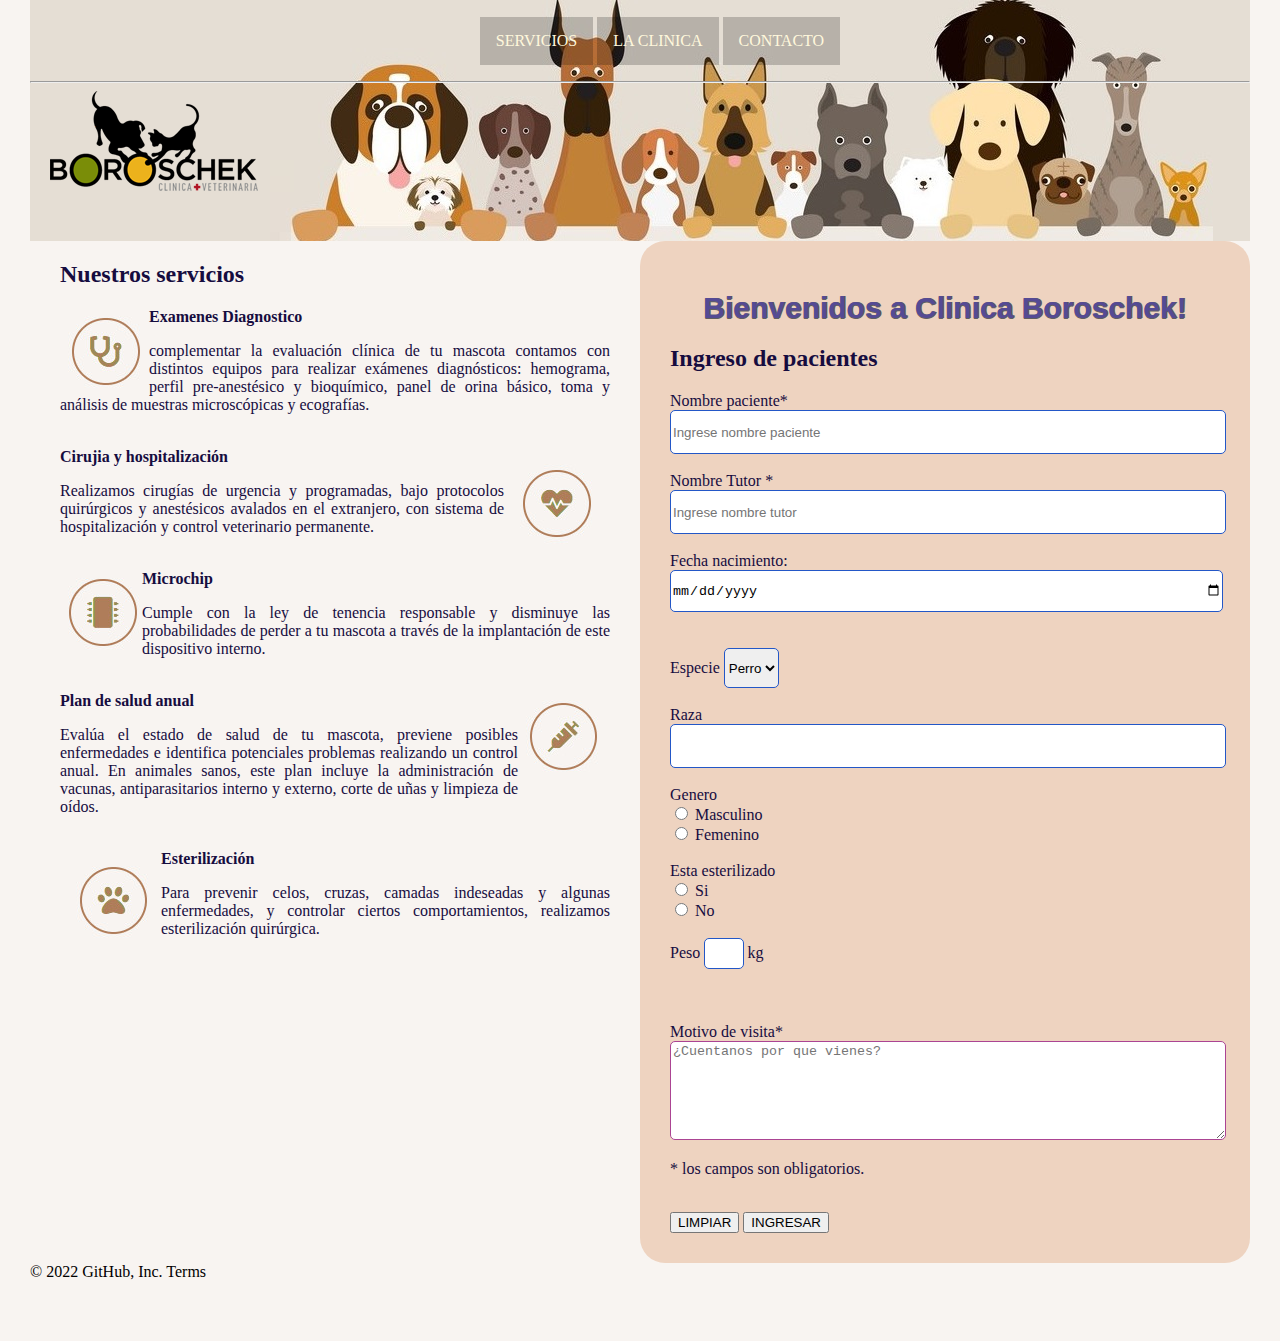
<file: index.html>
<!DOCTYPE html>
<html lang="es">
    <head>

       <meta charset= "utf-8">
       <link rel="stylesheet" href="style.css">

    
      
      <header class="main-header">
            <!--aqui esta la barra de navegacion-->
         <nav>
             <ul class="ulclass">
                 <li><a href="index.html">SERVICIOS</a></li>
                 <li><a href="about.html">LA CLINICA</a></li>
                 <li><a href="contacto.html">CONTACTO</a></li>
             </ul>
         </nav>
        
        <hr>
        
        <img id="logo" src="images/logo.png">
        
       </header>
    </head> 
         
           <title>Veterinaria Boroschek</title>

         
     <body>
        <link rel="stylesheet" href="estilo.css">

          

            <div class="columna4">
              
              <div class="servicios">


                <h2>Nuestros servicios</h2>

                <div>

                   <strong>  Examenes Diagnostico</strong>

                     <div class="tag1">
                     <img src="images/tag1.jpg" >
                     </div> 
                
                     <p>complementar la evaluación clínica de tu
                       mascota contamos con distintos equipos para realizar exámenes diagnósticos: 
                       hemograma, perfil pre-anestésico y bioquímico, panel de orina básico, toma y
                        análisis de muestras microscópicas y ecografías.</p> 

                </div>
                      <br>
                <div>

                   <strong> Cirujia y hospitalización</strong> 
             
                   <img src="images/tag2.jpg" >
                   <p> Realizamos cirugías de urgencia y programadas,
                    bajo protocolos quirúrgicos y  anestésicos avalados en el extranjero,
                    con sistema de hospitalización y control veterinario permanente. </p>
              
                </div>

                       <br>

                <div>

                   <strong> Microchip</strong> 

                   <div class="tag3">
                   <img src="images/tag3.jpg" >
                   </div>

                  <p>Cumple con la ley de tenencia responsable
                     y disminuye las probabilidades de perder a tu mascota a través
                     de la implantación de este dispositivo interno.</p>

                </div>

                    <br>

                <div>
                     <strong> Plan de salud anual</strong>
                     <img src="images/tag4.jpg" >
                      <p>Evalúa el estado de salud de tu mascota,
                       previene posibles enfermedades e identifica potenciales problemas
                       realizando un control anual. En animales sanos, este plan incluye
                       la administración de vacunas, antiparasitarios interno y externo,
                       corte de uñas y limpieza de oídos.</p>

                </div>

                       <br>

                 <div>
                        <strong> Esterilización</strong>

                        <div class="tag3"> 
                        <img src="images/tag5.jpg" >
                        </div> 

                        <p>Para prevenir celos, cruzas, camadas
                          indeseadas y algunas enfermedades, y controlar ciertos comportamientos,
                         realizamos esterilización quirúrgica.</p>
                 </div>

                          <br>

            
              </div>

            </div>


            <div class="columna5">
              <div class="formulario">
            

                    <strong> <h1>Bienvenidos a Clinica Boroschek!</h1></strong>

                      <h2>  Ingreso de pacientes</h2>
  
                    <form action="" method="get">

                      <div>
                        <div class="stiloform">
                          <label for= "nombre"> Nombre paciente<span class="obligatorio">*</span> </label>
                          <input type="text" name="nombre" required="obligatorio"id="nombrepaciente" placeholder="Ingrese nombre paciente" required/>
                           
                          <br> <br>
           
                            <label for= "nombre"> Nombre Tutor <span class="obligatorio">*</span></label>
                            <input type="text" name="nombre"required="obligatorio" id="nombretutor" placeholder="Ingrese nombre tutor" required/>
              
                          <br> <br>

                             <label for="fechanac">Fecha nacimiento:</label>
                             <input type="date" id="fechanac" name="fechanac"
                             value=""
                              min="2000-01-01" max="2022-02-03">

                        </div>


                             <br><br>

                      </div>

                         
                       <div>
                              <label for="especie">Especie</label>
                              <select name="Especie" id="especie">
                              <option value="Perro">Perro</option>
                              <option value="Gato" >Gato</option>
                              <option value="Otro">Otro</option>
                              </select>

                      </div>

                               <br>

                          Raza 

                       <div>
                              <label for="raza"></label>
                              <input type="text" name="raza" id="raza"> 
                       </div>
                                <br>

                          Genero 
                                <br>
                       <div>
                              <label for="genero"></label>
                              <input type="radio" name="genero" value="masculino" > Masculino
                                <br>
                              <input type="radio" name="genero" value="femenino"> Femenino
                      </div>
      
                                <br>
                           Esta esterilizado
                                <br>

                      <div>
                              <label for="esterilizado"></label>
                              <input type="radio" name="esterilizado"   value="si"/> Si
                                 <br>
         
                               <input type="radio" name="esterilizado"   value="no"/> No
                      </div>
                                 <br>
                            
                      <div>
                            
                            <label for= "peso">  Peso </label>
                            <input type="number" name="peso" id="peso" value="peso"/> kg
                            </div>
                                 <br>

                              
                                 <br><br>
                       <div>
                              <label for="mensaje">Motivo de visita</label><span class="obligatorio">*</span>
                              <textarea name="textarea" rows="" cols="" required="obligatorio" id="textarea"placeholder="¿Cuentanos por que vienes?"></textarea>
                       </div>

                              <p class="aviso">
                              <span class="obligatorio"> * </span>los campos son obligatorios.
                               </p> 

           
                                <br>
                              <button type="reset">LIMPIAR</button>

                              <button type="submit">INGRESAR</button>

                    </form>
                    
              </div>
        </div>
         
        
     </body>


     

</html>
© 2022 GitHub, Inc.
Terms
</file>
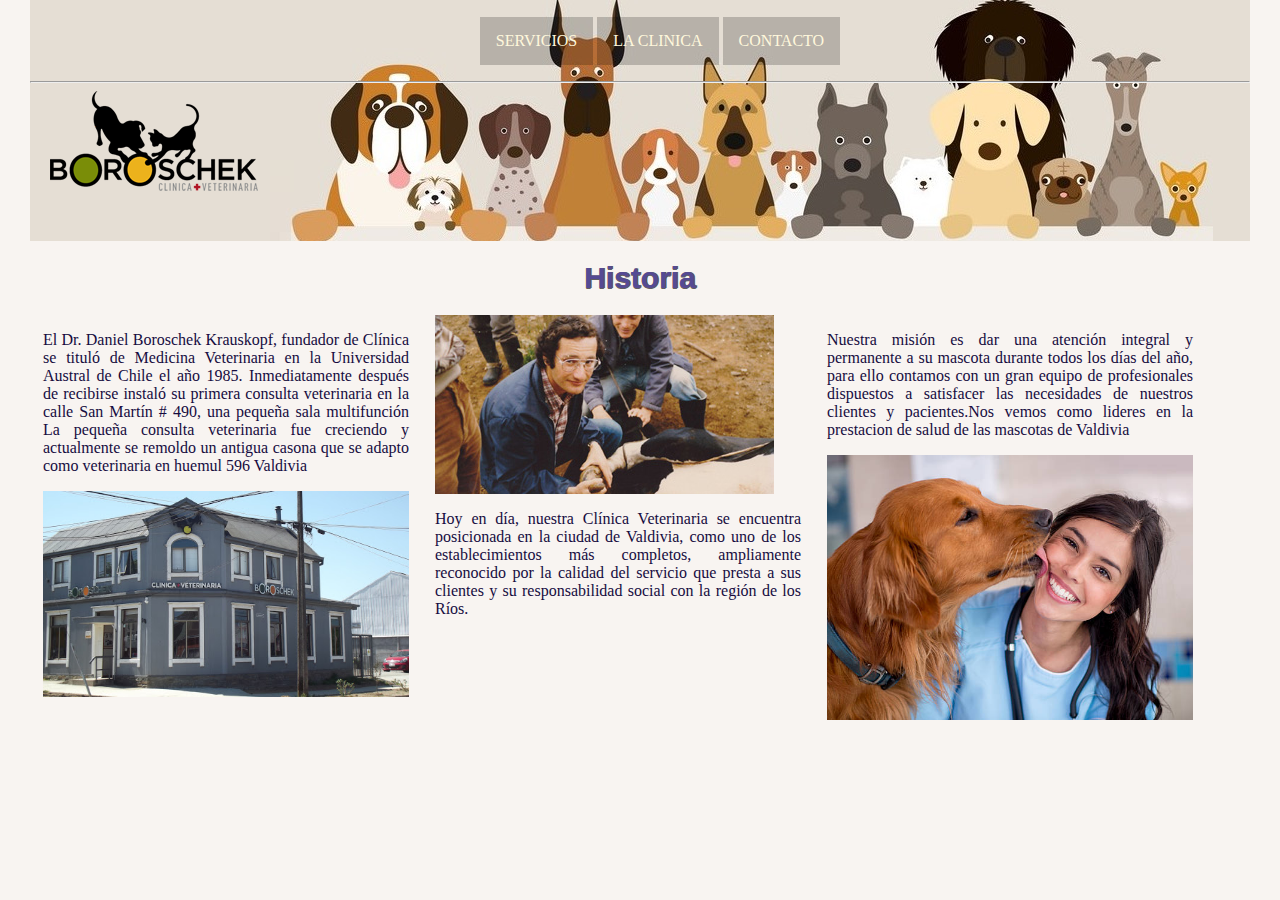
<file: about.html>
<!DOCTYPE html>
<html lang="es">
  
   <head>

    <meta charset= "utf-8">
    <link rel="stylesheet" href="style.css">

 
   
    <header class="main-header">
         <!--aqui esta la barra de navegacion-->
      <nav>
          <ul class="ulclass">
              <li><a href="index.html">SERVICIOS</a></li>
              <li><a href="about.html">LA CLINICA</a></li>
              <li><a href="contacto.html">CONTACTO</a></li>
          </ul>
      </nav>
     
     <hr>
     
     <img id="logo" src="images/logo.png">
     
    </header>

  </head> 

        <title>Veterinaria Boroschek</title>

  <body>
   
    <div>
        <link rel="stylesheet" href="estilo.css">

            <strong><h1>Historia</h1></strong>

         <div class="columna1">
             <p>El Dr. Daniel Boroschek Krauskopf, fundador de Clínica se tituló de Medicina Veterinaria en la Universidad Austral de Chile el año 1985.
             Inmediatamente después de recibirse instaló su primera consulta veterinaria en la calle San Martín # 490, una pequeña sala multifunción
             La pequeña consulta veterinaria fue creciendo y actualmente se remoldo un antigua casona que se adapto como veterinaria en huemul 596 Valdivia </p>
             <img src="images/clinica.JPG">  
         </div>


         <div class="columna2">
             <img src="images/historiachica.jpg"><p>Hoy en día, nuestra Clínica Veterinaria se encuentra posicionada en la ciudad de Valdivia,
             como uno de los establecimientos más completos, ampliamente reconocido por la calidad del servicio que presta a sus clientes y su responsabilidad social con la región de los Ríos.
             </p>
         </div> 

          <div class="columna3">
              <p>Nuestra misión es dar una atención integral y permanente a su mascota durante todos los días del año,
              para ello contamos con un gran equipo de profesionales dispuestos a satisfacer las necesidades de nuestros
              clientes y pacientes.Nos vemos como lideres en la prestacion de salud de las mascotas de Valdivia</p>
          <img src="images/happy.jpg">

           </div>


    </div>




  
    

  </body>
       


 

<html>
</file>
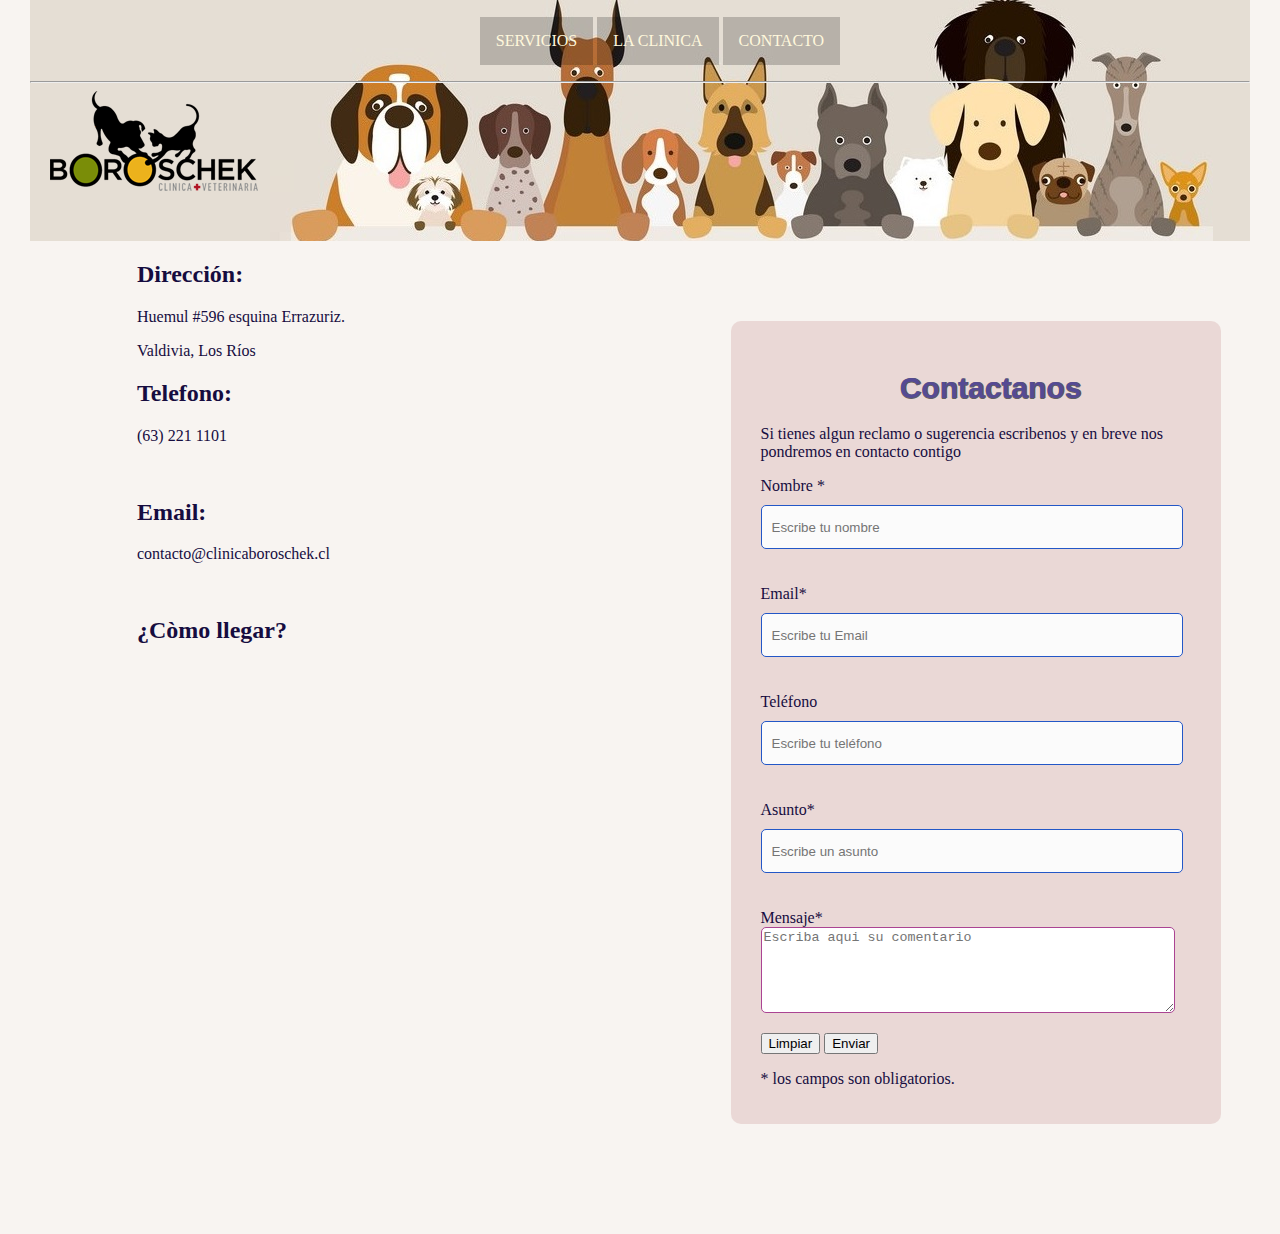
<file: contacto.html>
<!DOCTYPE html>
<html lang="es">
  
   <head>

    <meta charset= "utf-8">
    <link rel="stylesheet" href="style.css">

 
   
    <header class="main-header">
         <!--aqui esta la barra de navegacion-->
      <nav>
          <ul class="ulclass">
              <li><a href="index.html">SERVICIOS</a></li>
              <li><a href="about.html">LA CLINICA</a></li>
              <li><a href="contacto.html">CONTACTO</a></li>
          </ul>
      </nav>
     
     <hr>
     
     <img id="logo" src="images/logo.png">
     
    </header>

  </head> 
         <title>Veterinaria Boroschek</title>

   <body>

            
          <link rel="stylesheet" href="estilo.css">

               <div class="columna6">
             
                 <div class="contact_form">

                        <form action="" method="get">

                        <strong><h1>Contactanos</h1></strong>

                        <P>Si tienes algun reclamo o sugerencia escribenos y en breve nos pondremos en contacto contigo</P>
            
                        <p>
                         <label for="nombre" >Nombre <span class="obligatorio">*</span> </label>
                         <input type="text" name="introducir_nombre" id="name" required="obligatorio" placeholder="Escribe tu nombre">
                         </p>
                          
                         <p>
                         <label for="email">Email<span class="obligatorio">*</span> </label>
                        <input type="email" name="introducir_email" id="email" required="obligatorio" placeholder="Escribe tu Email">
                        </p>
                        
                        <p>
                        <label for="Telefono">Teléfono</label>
                        <input type="tel" name="introducir_telefono" id="telefono" placeholder="Escribe tu teléfono">
                        </p>    
                           
                          
                         <p>
                         <label for="asunto" >Asunto<span class="obligatorio">*</span></label>
                         <input type="text" name="introducir_asunto" id="assunto" required="obligatorio" placeholder="Escribe un asunto">
                         </p>    
                          
                        <p>
                        <label for="mensaje">Mensaje<span class="obligatorio">*</span></label>                     
                        <textarea name="introducir_mensaje" class="texto_mensaje" id="mensaje" required="obligatorio" placeholder="Escriba aqui su comentario"></textarea> 
                        </p>   
                                            
                                            
                         <button type="reset" name="limpiar_formulario" id="limpiar">Limpiar</button>

                         <button type="submit" name="enviar_formulario" id="enviar">Enviar</button>
            
                         <p class="aviso">
                         <span class="obligatorio"> * </span>los campos son obligatorios.
                        </p>          
                        
                      </form>
                 </div>  
              
               </div>


               <div class="columna7">

                       <h2><strong>Dirección:</strong></h2>

                       <p> Huemul #596  esquina Errazuriz. </p>
                               Valdivia, Los Ríos
                       <br>

                       <h2> <strong>Telefono:</strong></h2>
                       <p>  (63) 221 1101</p>
                       <br>
                       <h2> <strong>Email:</strong></h2>
                       <p>  contacto@clinicaboroschek.cl</p>
                       <br>

                       <h2> <strong>¿Còmo llegar?</strong></h2>
                       <p><iframe src="https://www.google.com/maps/embed?pb=!1m14!1m8!1m3!1d12256.636030390311!2d-73.2259785!3d-39.8258525!3m2!1i1024!2i768!4f13.1!3m3!1m2!1s0x0%3A0xa88141936961b398!2sClinica%20Veterinaria%20Boroschek!5e0!3m2!1ses!2scl!4v1644027118116!5m2!1ses!2scl" width="400" height="300" style="border:0;" allowfullscreen="" loading="lazy"></iframe></p>
                
                
               </div>
        
        
            
       
        
   </body>

</html>
</file>
<file: style.css>
.main-header {
      background-image: url("images/dogs.jpg") ;
       padding-bottom: 150px;
      padding-top: 1px;
      text-align: center;
      
  
}

h1 { 
      text-align: center; 
      font-family:arial;
      font-weight:bold;
      font-size: 30px;
      color: rgba(77, 62, 165, 0.719);
      text-shadow: -0.2px 0 rgb(107, 105, 105), 0 1px rgb(97, 95, 95),1px 0 rgb(92, 88, 88),0 -0.2px rgb(253, 248, 248);
}

html, body{
     margin-bottom: 30px;
     margin-left: 15px;
    margin-top: 0;
    margin-right: 15px;
  background-color:rgba(248,244,241,255);
}

.ulclass li {
display: inline-block;
text-align: center;
background-color: rgba(0,0,0,0.2);
padding: 15px 0;
}
.ulclass{
      text-align: center;
}


.ulclass a{
     padding: 1em;
color: cornsilk;
text-decoration: none; 
}

.ulclass a:hover{
      background-color: darkgrey;
}

#logo {
      float:left;
      margin-left: 20px;;
    }
</file>
<file: estilo.css>
div.columna1,
div.columna2,
div.columna3 {
           width: 30%;
           padding-left: 13px;
           padding-right: 13px;
           margin-bottom: 40px;
           float: left;
           text-align: justify;
           text-align: justify;
            color: rgb(22, 12, 63);

}



div.columna4,
div.columna5 {
    width: 50%;
    float: left;
    text-align: justify;
     color: rgb(22, 12, 63);
   
}




div.columna6,
div.columna7 {
    width: 45%;
    float: right;
    padding-left: 15px;
    color: rgb(22, 12, 63);
    
}



div.columna3 img{
    max-width: 100%;
    max-height: 100%;
    display: block;
}

div.columna1 img{ float: right;
      max-width: 100%;
      max-height: 100%;
      display: block;
}
div.columna2 img{
    max-width: 100%; 
    max-height: 100%;
    display: block;
}


.formulario{
    padding: 30px;
    text-align: left;
    background-color: rgb(238, 211, 192);
    border-radius: 25px;
}

.formulario input{
    border-radius: 5px;  
    border-style: solid; 
    border-width: 1px; 
    border-color: rgb(35, 87, 199)
}



 #peso {
    width: 2.5em;  height:2em;}




div.servicios {
    margin-left: 30px;
    margin-right: 30px;
    text-align:justify;
    float:left;
    color: rgb(22, 12, 63);
}

div.servicios img{
     
        float: right;
      
}

div.tag1,
div.tag3{
    float:left
}

div.foto{

    float: left;
    width: 30px;
    max-height: fit-content;


}
.contact_form{  
    width: 460px; 
    height: auto;
    margin: 80px auto;
    border-radius: 10px;  
    padding-top: 30px;
    padding-bottom: 20px;  
    background-color: #c7919149; 
    padding-left: 30px;
     
  }
  



  .contact_form input {
    background-color: #fbfbfb; 
    width: 408px; 
    height: 40px; 
    border-radius: 5px;  
    border-style: solid; 
    border-width: 1px; 
    border-color: rgb(35, 87, 199); 
    margin-top: 10px;  
    padding-left: 10px;
    margin-bottom: 20px; 
  }



#mensaje{
    width: 408px;
    height: 80px;
    border-radius: 5px;  
    border-style: solid; 
    border-width: 1px; 
    border-color: #ab4493; 
}

 #nombrepaciente{
     width: 100%;
     height: 40px;
 }
 #nombretutor{
    width: 100%;
    height: 40px;
}
 #raza{
    width: 100%;
    height: 40px;
}#fechanac{
    width: 100%;
    height: 40px;
}
#textarea{
    width: 100%;
    height: 7em;
    border-radius: 5px;  
    border-style: solid; 
    border-width: 1px; 
    border-color: #ab4493; 
}
#especie{
    height: 40px;
    border-radius: 5px;  
    border-style: solid; 
    border-width: 1px; 
    border-color: rgb(35, 87, 199);
}
</file>
